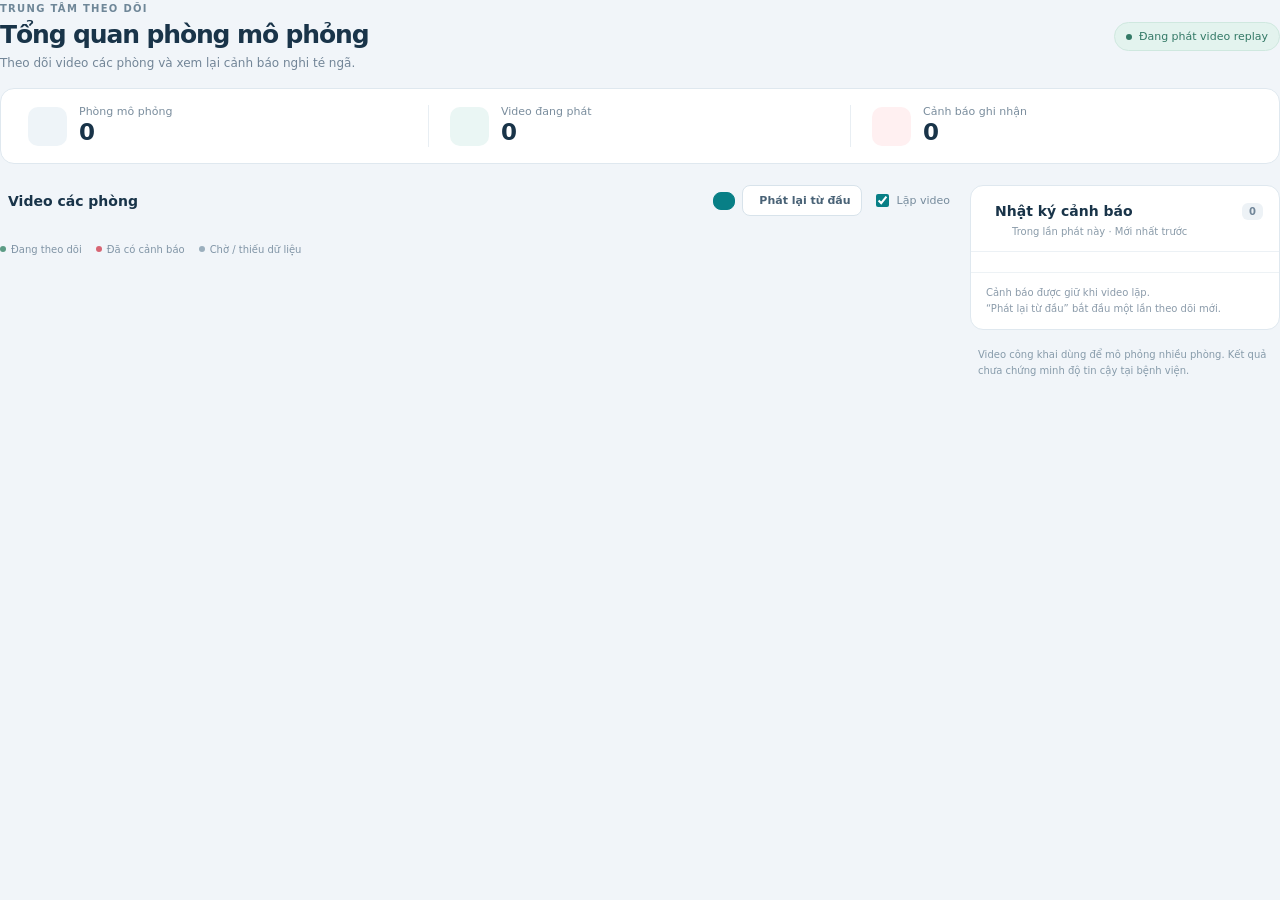
<file: src/vinfall/templates/dashboard.html>
<!doctype html>
<html lang="vi">
<head>
<meta charset="utf-8"><meta name="viewport" content="width=device-width, initial-scale=1">
<style>
:root{--ink:#193449;--muted:#728597;--line:#dfe8ef;--teal:#087f86;--red:#ce4051;--bg:#f1f5f9}
*{box-sizing:border-box}body{margin:0;background:var(--bg);color:var(--ink);font:13px "Segoe UI",system-ui,sans-serif;-webkit-font-smoothing:antialiased}
button,input{font:inherit}button{cursor:pointer}button:focus-visible,input:focus-visible{outline:3px solid #70c5cd;outline-offset:3px}
svg{width:18px;height:18px;display:block;flex:none}button svg{pointer-events:none}
.page-head{display:flex;justify-content:space-between;align-items:center;gap:16px;margin:3px 0 18px}
.eyebrow{color:#6f8798;font-size:10px;font-weight:750;letter-spacing:.13em;text-transform:uppercase;margin-bottom:5px}
h2{font-size:25px;letter-spacing:-.045em;margin:0;font-weight:740;line-height:1.25}.head-copy{font-size:12px;color:var(--muted);margin:6px 0 0}
.session{display:flex;align-items:center;gap:7px;background:#e3f3ee;color:#337966;font-size:11px;border:1px solid #cfe8df;padding:7px 11px;border-radius:20px;white-space:nowrap}
.dot{display:inline-block;width:6px;height:6px;border-radius:50%;background:currentColor;flex:none}.session.paused{background:#ecf0f4;border-color:#dce4eb;color:#708191}
.stats{display:grid;grid-template-columns:repeat(3,minmax(0,1fr));background:white;border:1px solid var(--line);border-radius:14px;padding:16px 6px;margin-bottom:20px}
.stat{display:flex;align-items:center;gap:12px;padding:0 21px;border-right:1px solid #e8eef3}.stat:last-child{border:0}.stat-icon{display:grid;place-items:center;width:39px;height:39px;border-radius:10px;background:#eef4f8;color:#557c91}.stat-icon.teal{color:#18888b;background:#eaf6f4}.stat-icon.red{background:#fff0f1;color:#d15a67}
.stat-label{font-size:11px;color:#7a8d9d;margin-bottom:1px}.stat-value{font-size:23px;line-height:1.2;letter-spacing:-.04em;font-weight:720;font-variant-numeric:tabular-nums}.stat-value small{font-size:12px;color:#94a3af;font-weight:500;letter-spacing:0}
.layout{display:grid;grid-template-columns:minmax(0,1fr) 310px;gap:20px;align-items:start}.monitor{min-width:0}
.section-head{display:flex;justify-content:space-between;align-items:center;gap:12px;margin-bottom:12px;min-height:34px}.section-label{display:flex;align-items:center;gap:8px;white-space:nowrap;font-size:14px;font-weight:700}.section-label svg{width:16px;color:#7992a5}
.controls{display:flex;gap:7px;align-items:center;flex-wrap:wrap}.control{display:flex;gap:6px;align-items:center;padding:8px 10px;border-radius:8px;border:1px solid #d8e3eb;background:white;color:#496276;font-size:11px;font-weight:600;white-space:nowrap;transition:background .15s,border-color .15s}.control:hover{background:#f7fbfd;border-color:#accbd4}.control.primary{background:#087f86;color:white;border-color:#087f86}.control.primary:hover{background:#076c74}.control svg{width:14px;height:14px}
.loop{display:flex;align-items:center;gap:5px;font-size:11px;color:#768b9c;padding-left:3px;cursor:pointer;white-space:nowrap}.loop input{accent-color:#087f86;width:13px;height:13px;cursor:pointer}
.grid{display:grid;grid-template-columns:repeat(2,minmax(0,1fr));gap:14px}.room{background:white;border:1px solid var(--line);border-radius:13px;overflow:hidden;min-width:0;transition:border-color .2s,box-shadow .2s}
.room.is-alert{border-color:#e07986;box-shadow:0 0 0 1px #e0798620}.room.is-suspected{border-color:#e3b566}
.room-head{display:flex;justify-content:space-between;align-items:center;gap:7px;padding:11px 12px}.room-id{display:flex;align-items:center;gap:9px;min-width:0}.room-number{width:31px;height:33px;border-radius:8px;background:#edf4f8;color:#51758b;display:grid;place-items:center;font-size:12px;font-weight:700;font-variant-numeric:tabular-nums;flex:none}.is-alert .room-number{background:#fff0f1;color:#c84b59}
.room-title{font-size:12px;font-weight:700;letter-spacing:-.015em}.room-context{font-size:10px;color:#8b9baa;margin-top:3px;white-space:nowrap;overflow:hidden;text-overflow:ellipsis;max-width:190px}
.expand{border:0;background:transparent;border-radius:6px;color:#8c9daa;padding:6px}.expand:hover{background:#edf5f7;color:#147a84}.expand svg{width:15px;height:15px}
.video-wrap{position:relative;background:#0e1d2a;isolation:isolate}.video-wrap video{display:block;width:100%;height:185px;object-fit:contain;background:#0e1d2a}.video-tag{position:absolute;right:9px;top:8px;background:#102d3ed1;color:#ccdde6;display:flex;align-items:center;gap:5px;padding:4px 6px;border-radius:4px;font-size:8px;font-weight:650;letter-spacing:.07em;pointer-events:none}
.room-footer{display:flex;justify-content:space-between;align-items:center;gap:6px;padding:10px 12px}.clock{font:10px ui-monospace,"Cascadia Code",Consolas,monospace;color:#7b90a1;white-space:nowrap}.clock .current{color:#38576d;font-weight:600}.badge{display:inline-flex;align-items:center;gap:5px;font-size:9px;font-weight:650;padding:4px 6px;border-radius:5px;color:#71889b;background:#f0f4f7;white-space:nowrap}
.badge[data-state="NORMAL"]{background:#edf7f2;color:#42816b}.badge[data-state="SUSPECTED"]{background:#fff4de;color:#a17d34}.badge[data-state="ALERT"]{background:#fff0f1;color:#c84354}.badge[data-state="ERROR"]{background:#fff0f1;color:#c84354}
.room-notice{display:none;color:#bd4a5a;font-size:10px;padding:0 12px 10px;align-items:center;gap:5px}.room-notice svg{width:12px;height:12px}.is-alert .room-notice{display:flex}
aside{padding-top:1px;min-width:0}.feed{background:white;border:1px solid var(--line);border-radius:13px;overflow:hidden}.feed-heading{padding:17px 16px 14px;border-bottom:1px solid #ecf1f5}.feed-title{display:flex;align-items:center;gap:8px;font-size:14px;font-weight:700}.feed-title>svg{color:#647f93;width:17px;height:17px}.count{margin-left:auto;background:#edf2f6;color:#718699;font-size:10px;padding:3px 7px;border-radius:6px;font-variant-numeric:tabular-nums}.count.has-alerts{background:#fff0f1;color:#c74354}.feed-heading p{font-size:10px;color:#8a9ba9;margin:6px 0 0 25px}
#feed{padding:10px;max-height:536px;overflow:auto;scrollbar-width:thin;scrollbar-color:#d2dfe8 transparent}.empty{padding:38px 14px 35px;text-align:center;color:#8396a6}.empty-icon{width:48px;height:48px;display:grid;place-items:center;margin:0 auto 15px;background:#f2f6f9;border:1px solid #e7eef3;border-radius:50%;color:#9ab0bf}.empty-icon svg{width:23px;height:23px}.empty strong{display:block;font-size:12px;font-weight:600;color:#678194;margin-bottom:6px}.empty p{font-size:11px;line-height:1.7;margin:0}
.event{background:#fff7f7;border:1px solid #f5d9dd;border-left:3px solid #d45665;border-radius:9px;padding:13px 12px;margin-bottom:9px;animation:enter .2s ease-out}.event:last-child{margin-bottom:0}.event-top{display:flex;justify-content:space-between;align-items:center;gap:8px;margin-bottom:9px}.event-kicker{font-size:8px;letter-spacing:.08em;color:#ca5362;font-weight:750;display:flex;align-items:center;gap:5px}.event-kicker svg{width:12px;height:12px}.event-stamp{font:10px ui-monospace,Consolas,monospace;color:#af6672;background:#ffeded;border:1px solid #f4d7dc;border-radius:4px;padding:3px 5px}
.event strong{display:block;color:#803f4b;font-size:13px;letter-spacing:-.02em}.event-reason{font-size:11px;color:#ab7881;line-height:1.6;margin:7px 0 11px}.review{display:flex;align-items:center;gap:5px;background:white;border:1px solid #edcbd1;border-radius:6px;padding:6px 8px;font-size:10px;color:#af5361;font-weight:600}.review:hover{background:#ffeded;border-color:#d9929d}.review svg{width:12px;height:12px}
.feed-foot{border-top:1px solid #edf2f5;padding:12px 15px;color:#8b9baa;font-size:10px;line-height:1.6}.legend{display:flex;gap:14px;flex-wrap:wrap;font-size:10px;color:#8195a6;margin-top:14px}.legend span{display:flex;gap:5px;align-items:center}.legend .ok{color:#5c9c85}.legend .alert{color:#d76573}.legend .wait{color:#9bafbd}
.notice{display:flex;align-items:flex-start;gap:8px;color:#879baa;font-size:10px;line-height:1.6;margin-top:17px}.notice svg{width:14px;height:14px;color:#94a9b8;margin-top:1px}
dialog{width:min(900px,94vw);padding:0;border:1px solid #375268;border-radius:15px;background:#132c3e;color:white;box-shadow:0 20px 100px #071c3650;max-height:94vh;overflow:auto}dialog::backdrop{background:#0b1f33b8;backdrop-filter:blur(4px)}.viewer-head{display:flex;align-items:center;justify-content:space-between;padding:16px 20px;gap:15px}.viewer-head h3{margin:0;font-size:16px;font-weight:650;letter-spacing:-.02em}.viewer-head p{color:#9eb7c8;font-size:11px;margin:4px 0 0}.viewer-close{border:1px solid #395568;background:#203d50;color:#cfdee7;padding:8px;border-radius:7px}.viewer-close:hover{background:#365367}.viewer-video{display:block;width:100%;max-height:70vh;background:#071824}.viewer-note{font-size:11px;color:#91aabc;padding:12px 20px;line-height:1.6}
@keyframes enter{from{opacity:.3;transform:translateY(5px)}to{opacity:1;transform:translateY(0)}}
@media(prefers-reduced-motion:reduce){*{animation:none!important;transition:none!important}}
@media(max-width:1050px){.layout{grid-template-columns:minmax(0,1fr) 270px;gap:14px}.controls{gap:5px}.section-head{align-items:flex-start;flex-direction:column;gap:10px}.video-wrap video{height:172px}.room-footer{flex-wrap:wrap;gap:7px}.room-context{max-width:145px}.stat{padding:0 14px}}
@media(max-width:830px){.layout{grid-template-columns:1fr}.section-head{flex-direction:row;align-items:center}.video-wrap video{height:190px}aside{padding-top:2px}#feed{max-height:360px}.room-context{max-width:210px}.feed-heading p{margin-left:25px}}
@media(max-width:560px){.page-head{align-items:flex-start;flex-direction:column;gap:11px}h2{font-size:22px}.stats{padding:12px 0;margin-bottom:16px}.stat{padding:0 11px;gap:7px}.stat-icon{display:none}.stat-label{font-size:9px}.stat-value{font-size:22px}.stat-value small{font-size:10px}.section-head{flex-direction:column;align-items:stretch;gap:10px}.controls{gap:6px}.control{padding:8px 10px}.loop{margin-left:auto}.grid{grid-template-columns:1fr;gap:13px}.video-wrap video{height:225px}.room-title{font-size:13px}.room-context{font-size:11px;max-width:100%}.room-footer{flex-wrap:nowrap}.badge{font-size:10px}.clock{font-size:11px}.room-head{padding:13px}.room-number{width:35px;height:36px}.notice{font-size:10px}.feed-title{font-size:14px}}
</style>
</head>
<body>
<header class="page-head"><div><div class="eyebrow">Trung tâm theo dõi</div><h2>Tổng quan phòng mô phỏng</h2><p class="head-copy">Theo dõi video các phòng và xem lại cảnh báo nghi té ngã.</p></div><div id="session" class="session"><span class="dot"></span><span id="session-text">Đang phát video replay</span></div></header>
<div class="stats" aria-label="Tổng quan mô phỏng">
<div class="stat"><div class="stat-icon" data-icon="rooms"></div><div><div class="stat-label">Phòng mô phỏng</div><div id="total" class="stat-value">0</div></div></div>
<div class="stat"><div class="stat-icon teal" data-icon="play"></div><div><div class="stat-label">Video đang phát</div><div class="stat-value"><span id="playing">0</span><small id="playing-total"></small></div></div></div>
<div class="stat"><div class="stat-icon red" data-icon="bell"></div><div><div class="stat-label">Cảnh báo ghi nhận</div><div id="alert-total" class="stat-value">0</div></div></div>
</div>
<div class="layout"><main class="monitor"><div class="section-head"><div class="section-label"><span data-icon="grid"></span>Video các phòng</div><div class="controls"><button id="toggle" class="control primary"></button><button id="replay" class="control"><span data-icon="replay"></span>Phát lại từ đầu</button><label class="loop"><input id="loop" type="checkbox" checked>Lặp video</label></div></div><div id="rooms" class="grid"></div><div class="legend"><span><i class="dot ok"></i>Đang theo dõi</span><span><i class="dot alert"></i>Đã có cảnh báo</span><span><i class="dot wait"></i>Chờ / thiếu dữ liệu</span></div></main>
<aside><section class="feed"><div class="feed-heading"><div class="feed-title"><span data-icon="bell"></span>Nhật ký cảnh báo<span id="count" class="count">0</span></div><p>Trong lần phát này · Mới nhất trước</p></div><div id="feed"></div><div class="feed-foot">Cảnh báo được giữ khi video lặp.<br>“Phát lại từ đầu” bắt đầu một lần theo dõi mới.</div></section><div class="notice"><span data-icon="info"></span><span>Video công khai dùng để mô phỏng nhiều phòng. Kết quả chưa chứng minh độ tin cậy tại bệnh viện.</span></div></aside></div>
<dialog id="viewer" aria-labelledby="viewer-title"><div class="viewer-head"><div><h3 id="viewer-title"></h3><p id="viewer-context"></p></div><button id="viewer-close" class="viewer-close" aria-label="Đóng khung xem lớn"><span data-icon="close"></span></button></div><video id="viewer-video" class="viewer-video" controls muted playsinline></video><div class="viewer-note">Video kết quả đã phân tích · Thời điểm và trạng thái được ghi trực tiếp trên khung hình.</div></dialog>
<script>
const rooms=__ROOM_DATA__;
const paths={rooms:'M3 9V4h7v5H3Zm11 0V4h7v5h-7ZM3 20v-7h7v7H3Zm11 0v-7h7v7h-7Z',grid:'M3 3h7v7H3zM14 3h7v7h-7zM3 14h7v7H3zM14 14h7v7h-7z',play:'m9 5 11 7-11 7V5Z',pause:'M8 5v14M16 5v14',bell:'M18 8a6 6 0 0 0-12 0c0 7-3 7-3 9h18c0-2-3-2-3-9ZM10 21h4',replay:'M3 10a9 9 0 1 1 2 8M3 4v6h6',expand:'M8 3H3v5M16 3h5v5M3 16v5h5M21 16v5h-5',close:'m6 6 12 12M18 6 6 18',info:'M12 11v6M12 7h.01M21 12a9 9 0 1 1-18 0 9 9 0 0 1 18 0Z',shield:'m12 3 8 3v6c0 5-4 8-8 10-4-2-8-5-8-10V6l8-3Z',arrow:'M5 12h14M14 7l5 5-5 5',alert:'m12 3 10 18H2L12 3ZM12 9v5M12 17h.01'};
function icon(name){const s=document.createElementNS('http://www.w3.org/2000/svg','svg');s.setAttribute('viewBox','0 0 24 24');s.setAttribute('fill','none');s.setAttribute('stroke','currentColor');s.setAttribute('stroke-width','1.6');s.setAttribute('stroke-linecap','round');s.setAttribute('stroke-linejoin','round');s.setAttribute('aria-hidden','true');const p=document.createElementNS(s.namespaceURI,'path');p.setAttribute('d',paths[name]||paths.info);s.append(p);return s}
document.querySelectorAll('[data-icon]').forEach(el=>el.append(icon(el.dataset.icon)));
const names={CALIBRATING:'Đang hiệu chuẩn',NORMAL:'Đang theo dõi',SUSPECTED:'Nghi ngã',ALERT:'Đã cảnh báo',NO_DATA:'Thiếu dữ liệu',ERROR:'Lỗi phát video'};
const players=[],seen=new Set();
const time=s=>{s=Math.max(0,Number(s)||0);const min=Math.floor(s/60);return String(min).padStart(2,'0')+':'+(s%60).toFixed(2).padStart(5,'0')};
function text(tag,value,cls){const el=document.createElement(tag);el.textContent=value;if(cls)el.className=cls;return el}
function emptyFeed(){const empty=text('div','','empty');empty.id='empty';const picture=text('div','','empty-icon');picture.append(icon('shield'));empty.append(picture,text('strong','Chưa có cảnh báo'),text('p','Cảnh báo sẽ xuất hiện tại đúng thời điểm trong video.'));document.getElementById('feed').replaceChildren(empty)}
function anyPlaying(){return players.some(p=>!p.video.paused&&!p.video.ended&&!p.video.error)}
function syncPlayback(){const n=players.filter(p=>!p.video.paused&&!p.video.ended&&!p.video.error).length;document.getElementById('playing').textContent=n;const toggle=document.getElementById('toggle');toggle.replaceChildren(icon(n?'pause':'play'),document.createTextNode(n?'Tạm dừng tất cả':'Chạy mô phỏng'));document.getElementById('session').classList.toggle('paused',!n);document.getElementById('session-text').textContent=n?'Đang phát video replay':'Video replay đã dừng'}
function openViewer(index,start){const room=rooms[index],source=players[index].video,viewer=document.getElementById('viewer'),video=document.getElementById('viewer-video');document.getElementById('viewer-title').textContent=room.name;document.getElementById('viewer-context').textContent=room.context;video.onloadedmetadata=()=>{video.currentTime=Math.max(0,Math.min(start??source.currentTime,Math.max(0,video.duration-.1)));video.play().catch(()=>{})};video.src=source.src;viewer.showModal()}
function addEvent(room,event,index){const key=index+':'+event.event_id;if(seen.has(key))return;seen.add(key);document.getElementById('empty')?.remove();const player=players[index];player.latched=true;player.card.classList.add('is-alert');player.card.classList.remove('is-suspected');player.badge.dataset.state='ALERT';player.badge.replaceChildren(text('i','','dot'),document.createTextNode('Đã cảnh báo'));
 const node=text('article','','event');node.setAttribute('role','alert');const top=text('div','','event-top'),kicker=text('span','NGHI TÉ NGÃ','event-kicker');kicker.prepend(icon('alert'));top.append(kicker,text('span',time(event.video_timestamp_ms/1000),'event-stamp'));node.append(top,text('strong',room.name));node.append(text('p',event.reason==='rapid_drop_and_world_tilt_confirmed'?'Hạ thấp nhanh và thân nghiêng 3D, duy trì đủ thời gian.':'Hạ thấp nhanh và thân nghiêng, duy trì đủ thời gian.','event-reason'));
 const review=text('button','Xem lại tình huống','review');review.append(icon('arrow'));review.setAttribute('aria-label','Xem lại '+room.name+' tại '+time(event.video_timestamp_ms/1000));review.onclick=()=>openViewer(index,Math.max(0,event.video_timestamp_ms/1000-2));node.append(review);document.getElementById('feed').prepend(node);document.getElementById('count').textContent=seen.size;document.getElementById('count').classList.add('has-alerts');document.getElementById('alert-total').textContent=seen.size;
}
emptyFeed();document.getElementById('total').textContent=String(rooms.length).padStart(2,'0');document.getElementById('playing-total').textContent=' / '+rooms.length;
rooms.forEach((room,index)=>{const card=text('section','','room');card.setAttribute('aria-label',room.name);const head=text('div','','room-head'),identity=text('div','','room-id'),number=text('span',String(index+1).padStart(2,'0'),'room-number'),heading=text('div','');heading.append(text('div',room.name,'room-title'),text('div',room.context.replace(' · video công khai',''),'room-context'));identity.append(number,heading);const expand=text('button','','expand');expand.append(icon('expand'));expand.setAttribute('aria-label','Xem lớn '+room.name);expand.title='Xem lớn';expand.onclick=()=>openViewer(index);head.append(identity,expand);card.append(head);
 const wrap=text('div','','video-wrap'),video=document.createElement('video');video.controls=true;video.autoplay=true;video.muted=true;video.loop=true;video.playsInline=true;video.preload='auto';video.src=room.video;video.setAttribute('aria-label','Video '+room.name);wrap.append(video,text('span','VIDEO REPLAY','video-tag'));card.append(wrap);
 const footer=text('div','','room-footer'),clock=text('span','','clock'),current=text('span','00:00.00','current');clock.append(current,document.createTextNode(' / '+time(room.duration_seconds)));const badge=text('span','','badge');badge.dataset.state='CALIBRATING';badge.append(text('i','','dot'),document.createTextNode(names.CALIBRATING));footer.append(clock,badge);card.append(footer);const flag=text('div','','room-notice');flag.append(icon('alert'),document.createTextNode('Đã có cảnh báo · cần kiểm tra tình huống'));card.append(flag);document.getElementById('rooms').append(card);
 const player={video,card,badge,latched:false,lastState:null};players.push(player);
 const update=seconds=>{if(video.seeking)return;const ms=seconds*1000;current.textContent=time(seconds);let state='CALIBRATING';for(const transition of room.transitions){if(transition[0]<=ms+.1)state=transition[1];else break}for(const event of room.events){if(ms+.1>=event.video_timestamp_ms)addEvent(room,event,index)}if(!player.latched&&state!==player.lastState){player.lastState=state;badge.dataset.state=state;badge.replaceChildren(text('i','','dot'),document.createTextNode(names[state]||state));card.classList.toggle('is-suspected',state==='SUSPECTED')}};
 if(video.requestVideoFrameCallback){const onFrame=(now,metadata)=>{update(metadata.mediaTime);video.requestVideoFrameCallback(onFrame)};video.requestVideoFrameCallback(onFrame)}else{video.addEventListener('timeupdate',()=>update(video.currentTime))}
 ['play','pause','ended'].forEach(event=>video.addEventListener(event,syncPlayback));video.addEventListener('error',()=>{badge.dataset.state='ERROR';badge.textContent=names.ERROR;syncPlayback()});video.play().catch(syncPlayback);
});
document.getElementById('toggle').onclick=()=>{const pause=anyPlaying();players.forEach(p=>{if(pause)p.video.pause();else{if(p.video.ended)p.video.currentTime=0;p.video.play().catch(syncPlayback)}});syncPlayback()};
document.getElementById('loop').onchange=e=>players.forEach(p=>p.video.loop=e.target.checked);
document.getElementById('replay').onclick=()=>{seen.clear();document.getElementById('count').textContent='0';document.getElementById('count').classList.remove('has-alerts');document.getElementById('alert-total').textContent='0';emptyFeed();players.forEach(p=>{p.latched=false;p.lastState=null;p.card.classList.remove('is-alert','is-suspected');p.badge.dataset.state='CALIBRATING';p.badge.replaceChildren(text('i','','dot'),document.createTextNode(names.CALIBRATING));p.video.currentTime=0;p.video.play().catch(syncPlayback)});syncPlayback()};
document.getElementById('viewer-close').onclick=()=>document.getElementById('viewer').close();document.getElementById('viewer').addEventListener('close',()=>{const video=document.getElementById('viewer-video');video.pause();video.removeAttribute('src');video.load()});
syncPlayback();
</script>
</body></html>
</file>
